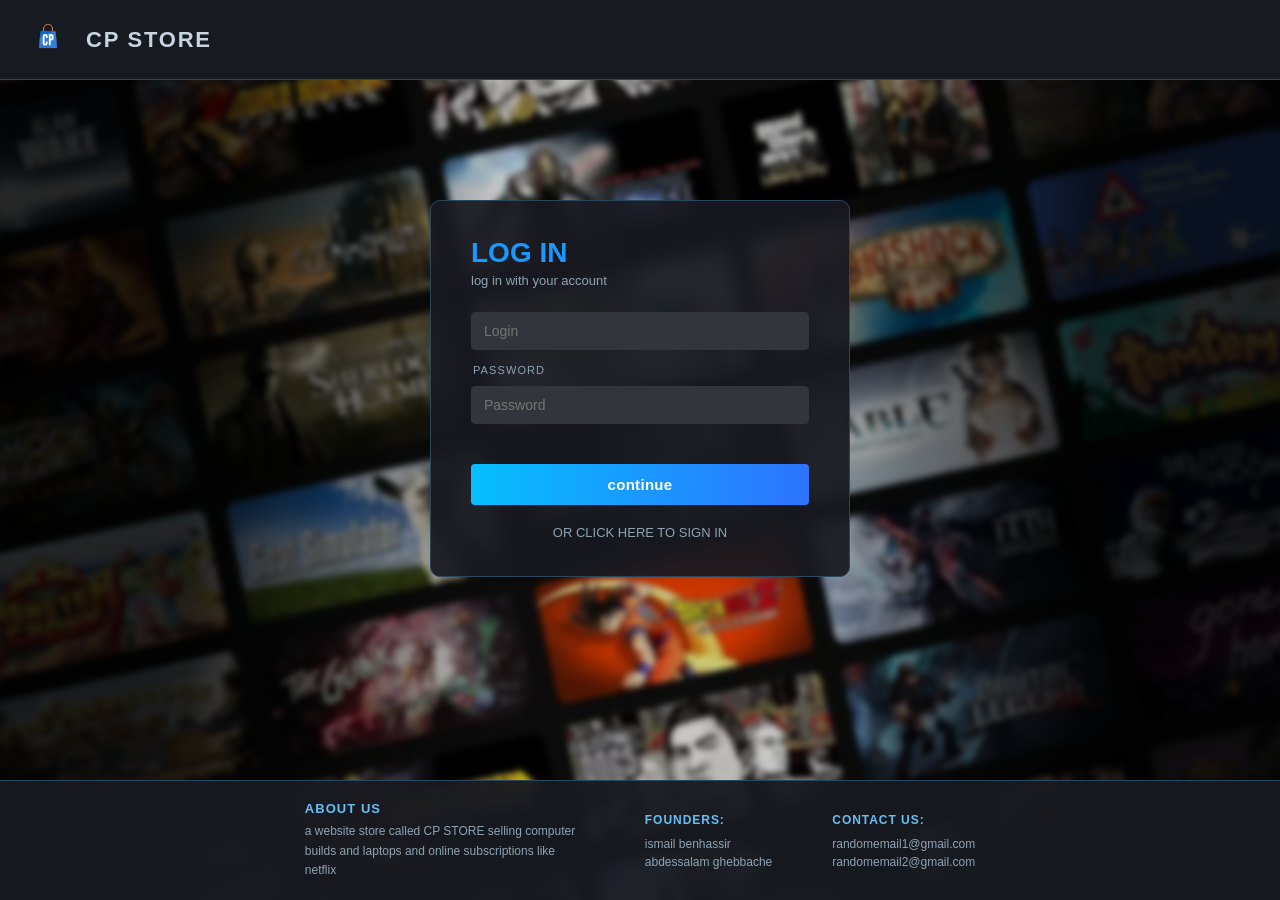
<file: index.html>
<!DOCTYPE html>
<html lang="en">
<head>
    <title>Log In</title>
    <meta charset="UTF-8">
    <meta name="viewport" content="width=device-width, initial-scale=1.0">
    <link rel="icon" type="image/x-icon" href="/images/LogoCopy.png">
    <link rel="stylesheet" href="styles.css">
</head>
<body>
    <header class="banner">
        <img class="image" src="images/LogoCopy.png" alt="">
        <h1 class="storeName">CP STORE</h1>
    </header>
    <div class="Anything">
        <form class="LoginForm" data-type="login">
            <div class="text">
                <div class="LoginH1">LOG IN</div>
                <h3>log in with your account</h3>
            </div>
            <div class="Login">
                <input class="inputs" type="email" id="Email" placeholder="Login">
                <div class="passwordText">Password</div>
                <input class="inputs" type="password" placeholder="Password" required minlength="6">
            </div>
            <p id="loginError" style="color:red;font-size:13px;text-align:center;margin:0;"></p>
            <input class="subBtn" type="submit" value="continue">
        </form>
        <a class="signinLink" href="signIn.html" title="if its ur first time sign in first">
            <p><h3>OR CLICK HERE TO SIGN IN</h3></p>
        </a>
    </div>
    <footer class="footer">
        <dl class="aboutUS">
            <dt><b>about us</b></dt>
            <dd>a website store called CP STORE selling computer builds and laptops and online subscriptions like netflix</dd>
        </dl>
        <ul>
            <li><h3>founders:</h3></li>
            <li>ismail benhassir</li>
            <li>abdessalam ghebbache</li>
        </ul>
        <ul>
            <li><h3>contact us:</h3></li>
            <li>randomemail1@gmail.com</li>
            <li>randomemail2@gmail.com</li>
        </ul>
    </footer>
    <script src="script.js"></script>
</body>
</html>
</file>
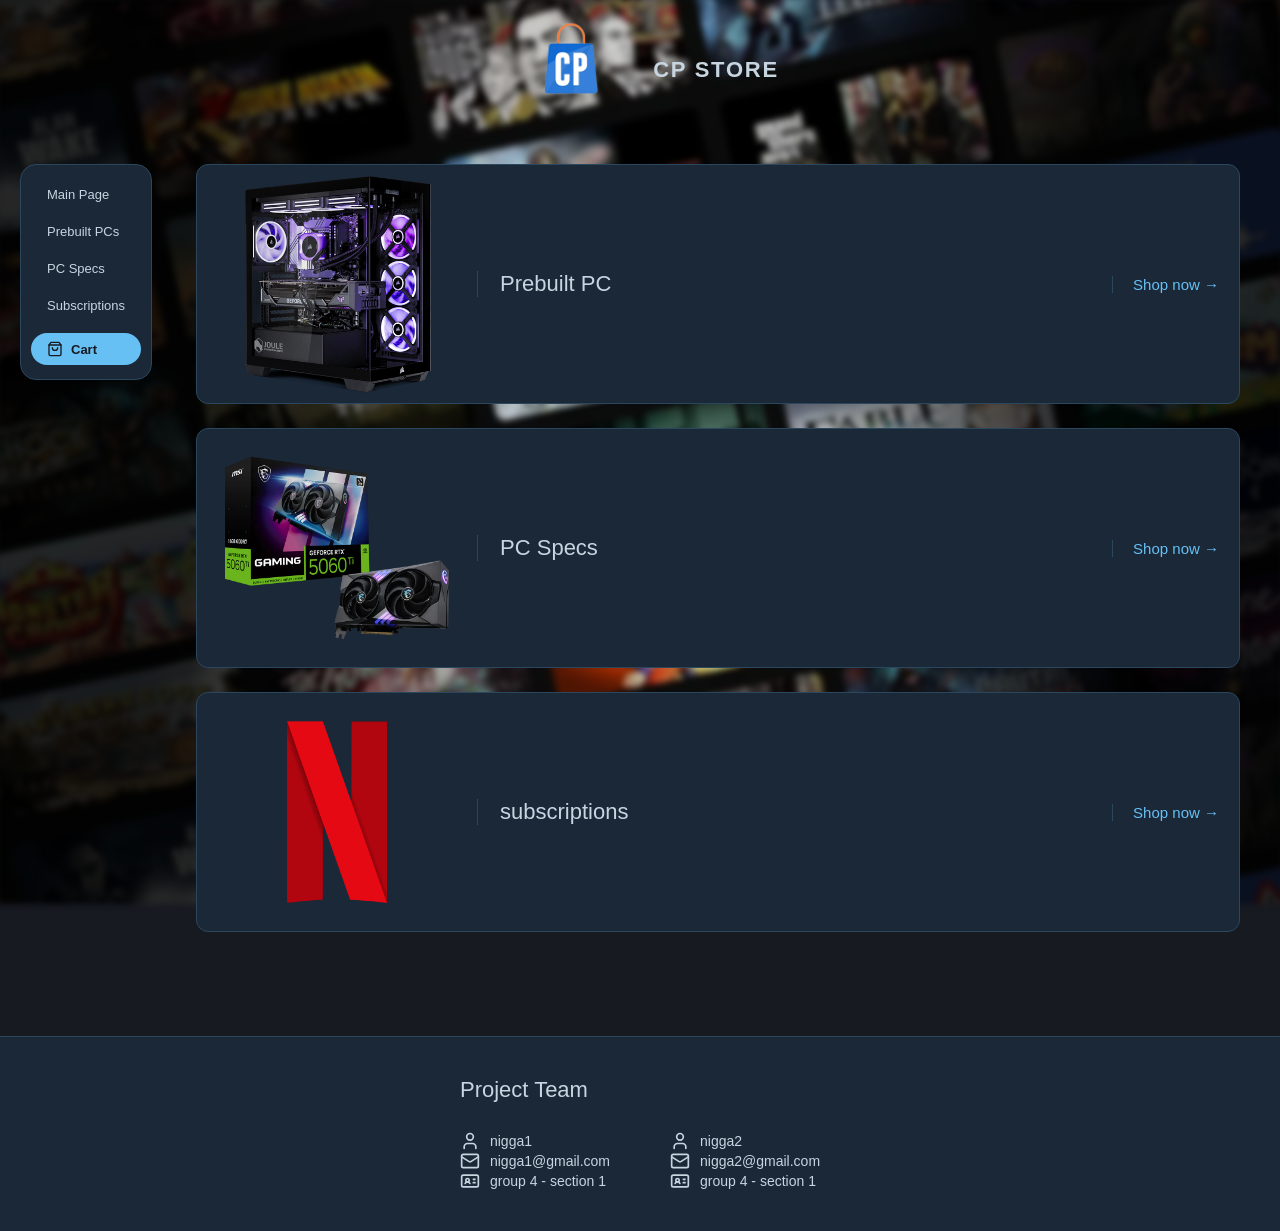
<file: main.html>
<html lang="en">
<head>
    <meta charset="UTF-8">
    <meta name="viewport" content="width=device-width, initial-scale=1.0">
    <link rel="stylesheet" href="styles.css">
    <title>Document</title>
</head>
<body>
    <header class="mainPageHeader">
        <img src="/images/LOGO.png" alt="websiteLogo" class="logo">
        <h1 class="storeName">CP STORE</h1>
    </header>
   <div class="pageLayout">
    <nav class="mainNav">
            <a href="/main.html" class="nav-link">Main Page</a>
            <a href="/prebuiltPage.html" class="nav-link">Prebuilt PCs</a>
            <a href="/PCspecs.html" class="nav-link">PC Specs</a>
            <a href="/subscriptions.html" class="nav-link">Subscriptions</a>
            <label for="cartToggle" class="nav-link cart-link">
                <span class="lucide--shopping-cart"></span>
                Cart
            </label>
        </nav>

        <!-- Cart Toggle Checkbox (hidden) -->
        <input type="checkbox" id="cartToggle" class="cartToggle">

        <!-- Cart Modal -->
        <div class="cartModal">
            <label for="cartToggle" class="cartModalOverlay"></label>
            <div class="cartModalContent">
                <div class="cartModalHeader">
                    <h2>Shopping Cart</h2>
                    <label for="cartToggle" class="closeBtn">&times;</label>
                </div>
                <div class="cartModalBody">
                    <p class="emptyCart">Your cart is empty</p>
                </div>
                <div class="cartModalFooter">
                    <div class="cartTotal">Total: <span>$0.00</span></div>
                    <button class="checkoutBtn">Checkout</button>
                </div>
            </div>
        </div>

    <div class="categories-wrapper">
        <article class="article">
            <a href="prebuiltPage.html">
                <div><img src="/images/pc.webp" alt="pc"></div>
                <div class="row-name"><span>Prebuilt PC</span></div>
                <div class="row-desc"><p>Powerful ready-to-use PCs straight out of the box — just plug in and play, no building required.</p></div>
                <div class="row-link">Shop now →</div>
            </a>
        </article>
        <article class="article">
            <a href="PCspecs.html">
                <div><img src="/images/rtx.webp" alt="pc"></div>
                <div class="row-name"><span>PC Specs</span></div>
                <div class="row-desc"><p>High-performance PC specs built for speed and reliability — optimized components that handle gaming, work, and multitasking effortlessly.</p></div>
                <div class="row-link">Shop now →</div>
            </a>
        </article>
        <article class="article">
            <a href="subscriptions.html">
                <div><img src="/images/Netflix.png" alt="pc"></div>
                <div class="row-name"><span>subscriptions</span></div>
                <div class="row-desc"><p>Flexible subscription plans designed for convenience — get instant access to premium features with simple, hassle-free billing.</p></div>
                <div class="row-link">Shop now →</div>
            </a>
        </article>
    </div>
    </div>

    <!-- Cart Modal -->
    <div id="cartModal" class="cartModal">
        <div class="cartModalContent">
            <div class="cartModalHeader">
                <h2>Shopping Cart</h2>
                <button class="closeBtn" id="closeCart">&times;</button>
            </div>
            <div class="cartModalBody" id="cartItems">
                <p class="emptyCart">Your cart is empty</p>
            </div>
            <div class="cartModalFooter">
                <div class="cartTotal">Total: <span id="cartTotalPrice">$0.00</span></div>
                <button class="checkoutBtn">Checkout</button>
            </div>
        </div>
    </div>

    <footer class="informations">
        <div class="innerFooter">
        <p class="projectTeam">Project Team</p>
    <div class="students">
        <!--student 1-->
        <div class="stundentCard">
            <!--name-->
            <div class="infoRow">
                <span class="lucide--user"></span>
                <span>nigga1</span>
            </div>
            <!--email-->
            <div class="infoRow">
                <span class="lucide--mail"></span>
                <span>nigga1@gmail.com</span>
            </div>
            <!--group/section-->
            <div class="infoRow">
                <span class="lucide--id-card"></span>
                <span>group 4 - section 1</span>
            </div>
        </div>
        <!--student 2-->
        <div class="stundentCard">
            <!--name-->
            <div class="infoRow">
                <span class="lucide--user"></span>
                <span>nigga2</span>
            </div>
            <!--email-->
            <div class="infoRow">
                <span class="lucide--mail"></span>
                <span>nigga2@gmail.com</span>
            </div>
            <div class="infoRow">
                <span class="lucide--id-card"></span>
                <span>group 4 - section 1</span>
            </div>
        </div>

        
    </div>
</div>
    </footer>
</body>
</html>
</file>
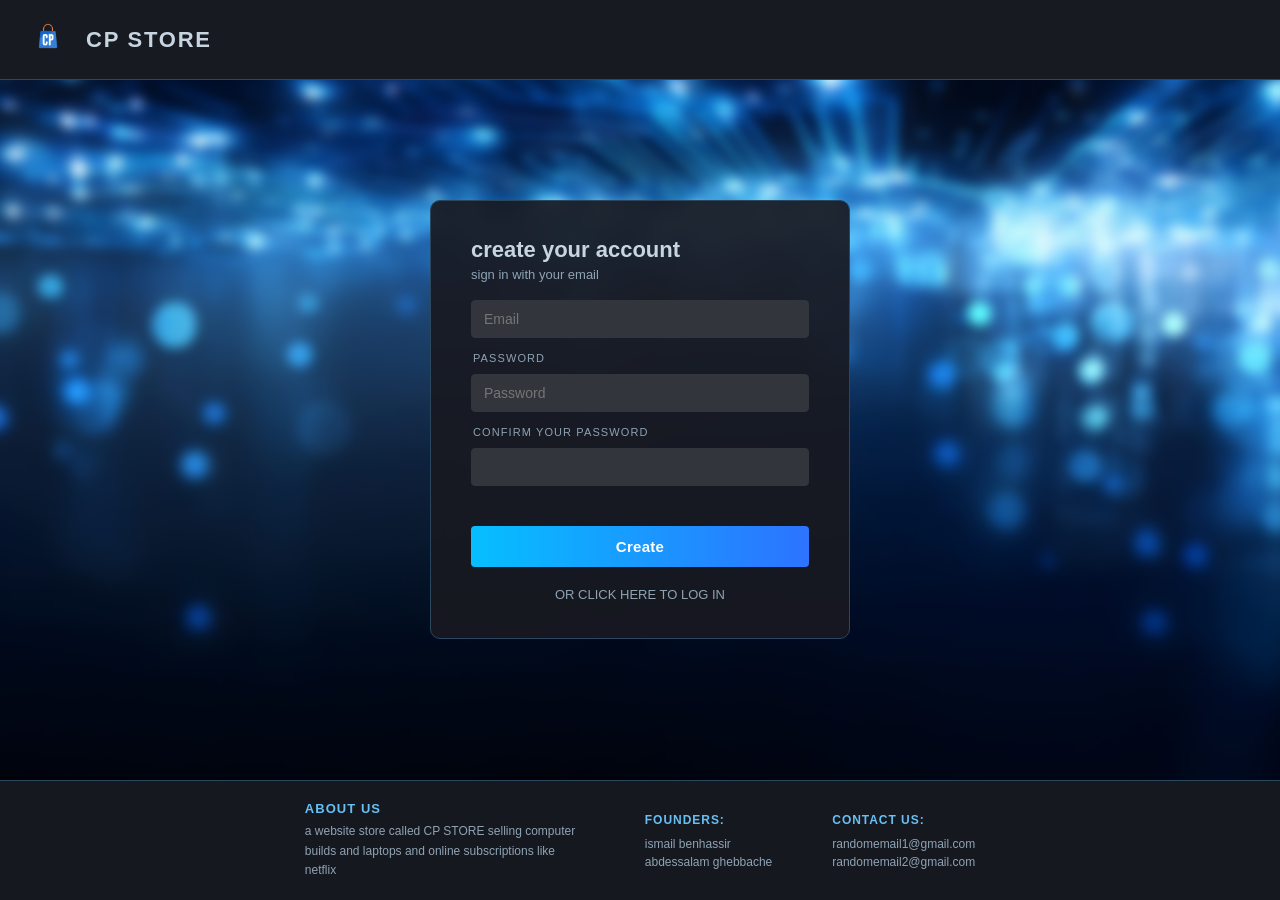
<file: signIn.html>
<!DOCTYPE html>
<html lang="en">
<head>
    <title>Sign In</title>
    <meta charset="UTF-8">
    <meta name="viewport" content="width=device-width, initial-scale=1.0">
    <link rel="icon" type="image/x-icon" href="/images/LogoCopy.png">
    <link rel="stylesheet" href="styles.css">
</head>
<body class="signin">
    <header class="banner">
        <img class="image" src="images/LogoCopy.png" alt="">
        <h1 class="storeName">CP STORE</h1>
    </header>
    <div class="Anything">
        <form class="LoginForm" data-type="register">
            <div class="Login">
                <div class="text">
                    <h1>create your account</h1>
                    <h3>sign in with your email</h3>
                </div>
                <input class="inputs" type="email" id="Email" placeholder="Email">
                <div class="passwordText">Password</div>
                <input class="inputs" type="password" placeholder="Password" required minlength="6">
                <div class="passwordText">Confirm your password</div>
                <input class="inputs" type="password" placeholder="" required minlength="6">
            </div>
            <p id="registerError" style="color:red;font-size:13px;text-align:center;margin:0;"></p>
            <input class="subBtn" type="submit" value="Create">
        </form>
        <a class="signinLink" href="index.html">
            <p><h3>OR CLICK HERE TO LOG IN</h3></p>
        </a>
    </div>
    <footer class="footer">
        <dl class="aboutUS">
            <dt><b>about us</b></dt>
            <dd>a website store called CP STORE selling computer builds and laptops and online subscriptions like netflix</dd>
        </dl>
        <ul>
            <li><h3>founders:</h3></li>
            <li>ismail benhassir</li>
            <li>abdessalam ghebbache</li>
        </ul>
        <ul>
            <li><h3>contact us:</h3></li>
            <li>randomemail1@gmail.com</li>
            <li>randomemail2@gmail.com</li>
        </ul>
    </footer>
    <script src="script.js"></script>
</body>
</html>
</file>
<file: styles.css>
* {
    margin: 0;
    padding: 0;
    box-sizing: border-box;
}

:root {
    --bg-primary: #171A21;
    --bg-secondary: #1B2838;
    --bg-tertiary: #2A475E;
    --text-color: #C7D5E0;
    --text-muted: #8fa3b3;
    --input-bg: #32353c;
    --input-hover: #3a3d45;
    --accent: #66C0F4;
    --accent-dark: #1999FF;
    --accent-hover: #4aa8e0;
    --border: #2A475E;
}

@font-face {
    font-family: 'Nunito';
    font-style: normal;
    font-weight: 400;
    src: url('random/font/Nunito-VariableFont_wght.ttf') format('truetype');
}

body {
    background-color: var(--bg-primary);
    font-family: 'Franklin Gothic Medium', 'Arial Narrow', sans-serif;
    color: var(--text-color);
    min-height: 100vh;
}

/* ── Header ── */
.banner {
    font-family: sans-serif;
    display: flex;
    align-items: center;
    background-color: var(--bg-primary);
    width: 100%;
    height: 80px;
    color: var(--text-color);
    position: sticky;
    top: 0;
    left: 0;
    z-index: 100;
    border-bottom: 1px solid var(--border);
    padding: 0 24px;
    gap: 14px;
}

.image {
    width: 48px;
    height: 48px;
    object-fit: contain;
}

.storeName {
    color: var(--text-color);
    font-size: 22px;
    letter-spacing: 0.08em;
    white-space: nowrap;
    margin: 0;
}

/* ── Nav ── */
.mainNav {
    display: flex;
    flex-direction: column;
    align-items: center;
    gap: 6px;
    background: var(--bg-secondary);
    border: 1px solid var(--border);
    border-radius: 16px;
    padding: 14px 10px;
    width: fit-content;
    position: sticky;
    top: 100px;
    flex-shrink: 0;
    align-self: flex-start;

}

.nav-link {
    display: flex;
    align-items: center;
    gap: 8px;
    text-decoration: none;
    color: var(--text-color);
    font-size: 13px;
    padding: 8px 16px;
    border-radius: 50px;
    transition: background 0.2s ease, color 0.2s ease;
    white-space: nowrap;
    width: 100%;
}

.nav-link:hover {
    background: var(--bg-tertiary);
    color: #ffffff;
}

.cart-link {
    background: var(--accent);
    color: var(--bg-primary);
    font-weight: 600;
    margin-top: 6px;
}

.cart-link:hover {
    background: var(--accent-hover);
    color: var(--bg-primary);
}

/* ── Layout ── */
.pageLayout {
    display: flex;
    align-items: flex-start;
    gap: 24px;
    padding: 24px 20px;
    max-width: 1400px;
    margin: 0 auto;
}

.categoryPageLayout {
    display: flex;
    align-items: flex-start;
    gap: 24px;
    padding: 24px;
    max-width: 1400px;
    margin: 0 auto;
}

.sectionWrapper {
    display: flex;
    flex-direction: column;
    gap: 32px;
    flex: 1;
    min-width: 0;
}

.sectionLabel {
    font-size: 11px;
    letter-spacing: 0.14em;
    text-transform: uppercase;
    color: var(--accent);
    border-bottom: 1px solid var(--border);
    padding-bottom: 10px;
    margin-bottom: 4px;
}

.section {
    display: flex;
    flex-direction: column;
    gap: 16px;
}

/* ── Main page header ── */
.mainPageHeader {
    display: flex;
    align-items: center;
    gap: 12px;
    width: fit-content;
    margin: 0 auto;
}

.logo {
    width: 140px;
    object-fit: contain;
}

/* ── Category articles (main page rows) ── */
.article {
    display: flex;
    align-items: stretch;
    border-radius: 12px;
    overflow: hidden;
    border: 1px solid var(--border);
    cursor: pointer;
    height: 240px;
    width: 100%;
    min-width: 500px;
    background: var(--bg-secondary);
    transition: transform 0.3s cubic-bezier(0.34, 1.4, 0.64, 1),
                box-shadow 0.3s ease,
                border-color 0.25s ease;
}

.article:hover {
    transform: translateY(-2px);
    box-shadow: 0 12px 40px rgba(0, 0, 0, 0.5);
    border-color: var(--accent);
}

.article a {
    display: flex;
    align-items: center;
    width: 100%;
    text-decoration: none;
    color: inherit;
}

.article a div:first-child {
    width: 280px;
    height: 100%;
    overflow: hidden;
    flex-shrink: 0;
}

.article a div:first-child img {
    width: 100%;
    height: 100%;
    object-fit: cover;
    transition: transform 0.4s ease;
}

.article:hover a div:first-child img {
    transform: scale(1.04);
}

.row-name {
    display: flex;
    align-items: center;
    padding: 0 22px;
    min-width: 170px;
    background: var(--bg-secondary);
    border-left: 1px solid var(--border);
    flex-shrink: 0;
}

.row-name span {
    font-size: 22px;
    color: var(--text-color);
}

.row-desc {
    display: flex;
    align-items: center;
    max-width: 0;
    overflow: hidden;
    white-space: nowrap;
    background: var(--bg-secondary);
    border-left: 1px solid transparent;
    opacity: 0;
    flex-shrink: 0;
    transition: max-width 0.45s cubic-bezier(0.4, 0, 0.2, 1),
                padding 0.45s cubic-bezier(0.4, 0, 0.2, 1),
                border-color 0.3s ease 0.1s,
                opacity 0.3s ease;
}

.article:hover .row-desc {
    max-width: 600px;
    padding: 0 22px;
    border-left-color: var(--border);
    opacity: 1;
}

.row-desc p {
    font-size: 15px;
    color: var(--text-color);
    opacity: 0.75;
    white-space: normal;
    max-width: 320px;
    line-height: 1.6;
}

.row-link {
    margin-left: auto;
    display: flex;
    align-items: center;
    padding: 0 20px;
    font-size: 15px;
    font-weight: 500;
    white-space: nowrap;
    gap: 5px;
    color: var(--accent);
    border-left: 1px solid var(--border);
    flex-shrink: 0;
    transition: gap 0.2s ease;
}

.article:hover .row-link {
    gap: 12px;
}

/* ── Category page product cards ── */
.categoryArticle {
    display: flex;
    align-items: stretch;
    border-radius: 12px;
    overflow: hidden;
    border: 1px solid var(--border);
    background: var(--bg-secondary);
    height: 200px;
    transition: transform 0.3s cubic-bezier(0.34, 1.4, 0.64, 1),
                box-shadow 0.3s ease,
                border-color 0.25s ease;
}

.categoryArticle:hover {
    transform: translateX(4px);
    box-shadow: 0 8px 32px rgba(0, 0, 0, 0.45);
    border-color: var(--accent);
}

.productImage {
    display: flex;
    align-items: center;
    justify-content: center;
    width: 190px;
    flex-shrink: 0;
    overflow: hidden;
    background: var(--bg-primary);
}

.productImage img {
    width: 160px;
    height: 160px;
    object-fit: contain;
    transition: transform 0.4s ease;
}

.categoryArticle:hover .productImage img {
    transform: scale(1.06);
}

.productInfo {
    display: flex;
    flex-direction: column;
    justify-content: center;
    gap: 8px;
    padding: 18px 24px;
    flex: 1;
    border-left: 1px solid var(--border);
    min-width: 0;
}

.productName {
    font-size: 18px;
    font-weight: 700;
    color: var(--text-color);
}

.productDescription {
    font-size: 13px;
    color: var(--text-muted);
    line-height: 1.6;
    max-width: 480px;
}

.productActions {
    display: flex;
    flex-direction: column;
    align-items: center;
    justify-content: center;
    gap: 12px;
    padding: 0 24px;
    border-left: 1px solid var(--border);
    flex-shrink: 0;
    min-width: 150px;
}

.productPrice {
    font-size: 20px;
    font-weight: 700;
    color: var(--accent);
    white-space: nowrap;
}

.qtyInput {
    width: 60px;
    height: 32px;
    background: var(--bg-primary);
    border: 1px solid var(--border);
    border-radius: 8px;
    color: var(--text-color);
    text-align: center;
    font-size: 14px;
    font-family: inherit;
    padding: 0 6px;
    transition: border-color 0.2s ease;
}

.qtyInput:focus {
    outline: none;
    border-color: var(--accent);
}

.addToCart {
    background: var(--accent);
    color: var(--bg-primary);
    border: none;
    border-radius: 8px;
    padding: 9px 18px;
    font-size: 13px;
    font-weight: 700;
    font-family: inherit;
    cursor: pointer;
    white-space: nowrap;
    transition: background 0.2s ease, transform 0.15s ease;
}

.addToCart:hover {
    background: var(--accent-hover);
    transform: scale(1.04);
}

.addToCart:active {
    transform: scale(0.97);
}

/* ── Aside panel ── */
.asidePanel {
    width: 210px;
    flex-shrink: 0;
    position: sticky;
    top: 100px;
    display: flex;
    flex-direction: column;
    gap: 14px;
}

.asideBox {
    background: var(--bg-secondary);
    border: 1px solid var(--border);
    border-radius: 12px;
    overflow: hidden;
}

.asideTitle {
    font-size: 11px;
    letter-spacing: 0.12em;
    text-transform: uppercase;
    color: var(--accent);
    padding: 12px 16px;
    border-bottom: 1px solid var(--border);
}

.guidelinesScroll {
    height: 240px;
    overflow: hidden;
    position: relative;
}

.guidelinesTrack {
    display: flex;
    flex-direction: column;
    animation: scrollUp 18s linear infinite;
}

.guidelinesTrack:hover {
    animation-play-state: paused;
}

@keyframes scrollUp {
    0%   { transform: translateY(0); }
    100% { transform: translateY(-50%); }
}

.guidelineItem {
    padding: 12px 16px;
    border-bottom: 1px solid var(--border);
    font-size: 12px;
    color: var(--text-muted);
    line-height: 1.5;
}

.cartSummary {
    padding: 14px 16px;
    display: flex;
    flex-direction: column;
    gap: 10px;
}

.cartSummaryEmpty {
    font-size: 12px;
    color: var(--text-muted);
    text-align: center;
    padding: 10px 0;
}

/* ── Checkout footer ── */
.checkoutFooter {
    background: var(--bg-secondary);
    border-top: 1px solid var(--border);
    padding: 24px 40px;
    display: flex;
    align-items: center;
    justify-content: space-between;
    flex-wrap: wrap;
    gap: 16px;
    margin-top: 20px;
}

.checkoutTotal {
    font-size: 18px;
    color: var(--text-color);
}

.checkoutTotal span {
    color: var(--accent);
    font-weight: 700;
}

.checkoutBtn {
    background: var(--accent);
    color: var(--bg-primary);
    border: none;
    border-radius: 10px;
    padding: 12px 32px;
    font-size: 15px;
    font-weight: 700;
    font-family: inherit;
    cursor: pointer;
    transition: background 0.2s ease, transform 0.15s ease;
}

.checkoutBtn:hover {
    background: var(--accent-hover);
    transform: scale(1.03);
}

/* ── Cart modal ── */
.cartToggle {
    display: none;
}

.cartModal {
    position: fixed;
    inset: 0;
    z-index: 999;
    pointer-events: none;
    opacity: 0;
    transition: opacity 0.3s ease;
}

.cartToggle:checked ~ .cartModal {
    pointer-events: all;
    opacity: 1;
}

.cartModalOverlay {
    position: fixed;
    inset: 0;
    background: rgba(0, 0, 0, 0.65);
    cursor: pointer;
}

.cartModalContent {
    position: fixed;
    top: 50%;
    left: 50%;
    transform: translate(-50%, -50%);
    background: var(--bg-secondary);
    border: 1px solid var(--border);
    border-radius: 14px;
    width: 90%;
    max-width: 480px;
    max-height: 80vh;
    display: flex;
    flex-direction: column;
    box-shadow: 0 16px 48px rgba(0, 0, 0, 0.7);
    animation: slideIn 0.3s ease;
    z-index: 1000;
}

@keyframes slideIn {
    from { transform: translate(-50%, -58%); opacity: 0; }
    to   { transform: translate(-50%, -50%); opacity: 1; }
}

.cartModalHeader {
    display: flex;
    justify-content: space-between;
    align-items: center;
    padding: 18px 22px;
    border-bottom: 1px solid var(--border);
}

.cartModalHeader h2 {
    font-size: 20px;
    color: var(--text-color);
    margin: 0;
}

.closeBtn {
    background: none;
    border: none;
    color: var(--text-muted);
    font-size: 24px;
    cursor: pointer;
    width: 32px;
    height: 32px;
    display: flex;
    align-items: center;
    justify-content: center;
    border-radius: 6px;
    transition: color 0.2s ease, background 0.2s ease;
}

.closeBtn:hover {
    color: var(--accent);
    background: var(--bg-tertiary);
}

.cartModalBody {
    flex: 1;
    overflow-y: auto;
    padding: 16px;
}

.emptyCart {
    text-align: center;
    color: var(--text-muted);
    padding: 36px 20px;
    font-size: 14px;
}

.cartModalFooter {
    display: flex;
    justify-content: space-between;
    align-items: center;
    padding: 18px 22px;
    border-top: 1px solid var(--border);
}

.cartTotal {
    font-size: 15px;
    color: var(--text-color);
}

.cartTotal span {
    color: var(--accent);
    font-weight: 700;
}

/* ── Icons ── */
.lucide--user,
.lucide--mail,
.lucide--id-card,
.lucide--shopping-cart {
    display: inline-block;
    background-repeat: no-repeat;
    background-size: 100% 100%;
    flex-shrink: 0;
}

.lucide--user {
    width: 20px; height: 20px;
    background-image: url("data:image/svg+xml,%3Csvg xmlns='http://www.w3.org/2000/svg' viewBox='0 0 24 24'%3E%3Cg fill='none' stroke='%23C7D5E0' stroke-linecap='round' stroke-linejoin='round' stroke-width='2'%3E%3Cpath d='M19 21v-2a4 4 0 0 0-4-4H9a4 4 0 0 0-4 4v2'/%3E%3Ccircle cx='12' cy='7' r='4'/%3E%3C/g%3E%3C/svg%3E");
}

.lucide--mail {
    width: 20px; height: 20px;
    background-image: url("data:image/svg+xml,%3Csvg xmlns='http://www.w3.org/2000/svg' viewBox='0 0 24 24'%3E%3Cg fill='none' stroke='%23C7D5E0' stroke-linecap='round' stroke-linejoin='round' stroke-width='2'%3E%3Cpath d='m22 7l-8.991 5.727a2 2 0 0 1-2.009 0L2 7'/%3E%3Crect width='20' height='16' x='2' y='4' rx='2'/%3E%3C/g%3E%3C/svg%3E");
}

.lucide--id-card {
    width: 20px; height: 20px;
    background-image: url("data:image/svg+xml,%3Csvg xmlns='http://www.w3.org/2000/svg' viewBox='0 0 24 24'%3E%3Cg fill='none' stroke='%23C7D5E0' stroke-linecap='round' stroke-linejoin='round' stroke-width='2'%3E%3Cpath d='M16 10h2m-2 4h2M6.17 15a3 3 0 0 1 5.66 0'/%3E%3Ccircle cx='9' cy='11' r='2'/%3E%3Crect width='20' height='14' x='2' y='5' rx='2'/%3E%3C/g%3E%3C/svg%3E");
}

.lucide--shopping-cart {
    width: 16px; height: 16px;
    background-image: url("data:image/svg+xml,%3Csvg xmlns='http://www.w3.org/2000/svg' viewBox='0 0 24 24'%3E%3Cg fill='none' stroke='%23171A21' stroke-linecap='round' stroke-linejoin='round' stroke-width='2'%3E%3Cpath d='M6 2L3 6v14a2 2 0 0 0 2 2h14a2 2 0 0 0 2-2V6l-3-4z'/%3E%3Cline x1='3' y1='6' x2='21' y2='6'/%3E%3Cpath d='M16 10a4 4 0 0 1-8 0'/%3E%3C/g%3E%3C/svg%3E");
}

/* ── Footer (informations section) ── */
.informations {
    display: flex;
    gap: 48px;
    flex-wrap: wrap;
    padding: 40px 100px;
    background: var(--bg-secondary);
    border-top: 1px solid var(--border);
    margin-top: 80px;
}

.studentCard {
    display: flex;
    flex-direction: column;
    gap: 10px;
}

.infoRow {
    display: flex;
    align-items: center;
    gap: 10px;
    font-size: 14px;
    color: var(--text-color);
}

.footer-title {
    font-size: 11px;
    letter-spacing: 0.12em;
    text-transform: uppercase;
    color: var(--text-muted);
    border-bottom: 1px solid var(--border);
    padding-bottom: 10px;
}

.innerFooter {
    max-width: 100%;
    margin: 0 auto;
    display: flex;
    flex-direction: column;
    gap: 28px;
}

.students {
    display: flex;
    width: 100%;
    gap: 60px;
    flex-wrap: wrap;
}

.projectTeam {
    color: var(--text-color);
    font-size: 22px;
}

/* ── Categories wrapper ── */
.categories-wrapper {
    padding: 0 20px;
    display: flex;
    flex-direction: column;
    gap: 24px;
    flex: 1;
}

/* ── Login / Sign-in pages ── */
body::before {
    content: '';
    position: fixed;
    inset: -4px;
    background: linear-gradient(
        to right,
        rgba(0, 0, 0, 0.85) 15%,
        rgba(0, 0, 0, 0.2) 40%,
        rgba(0, 0, 0, 0.2) 60%,
        rgba(0, 0, 0, 0.85) 85%
    ), url('images/background.webp') center / cover;
    filter: blur(3px);
    z-index: -1;
}

body.signin::before {
    inset: -14px;
    background: url('images/huh.jpg') center / cover;
    filter: blur(6px);
}

.Anything {
    background: rgba(24, 26, 33, 0.92);
    border: 1px solid var(--border);
    border-radius: 10px;
    width: 420px;
    min-height: 360px;
    margin: 120px auto 80px;
    display: flex;
    flex-direction: column;
    justify-content: center;
    align-items: center;
    padding: 36px 40px;
    gap: 20px;
    backdrop-filter: blur(8px);
}

.LoginForm {
    display: flex;
    flex-direction: column;
    gap: 16px;
    width: 100%;
}

.Login {
    display: flex;
    flex-direction: column;
    gap: 10px;
}

.text h1 {
    font-size: 22px;
    font-weight: 700;
    color: var(--text-color);
    margin-bottom: 4px;
}

.text h3 {
    font-size: 13px;
    font-weight: 400;
    color: var(--text-muted);
    margin-bottom: 8px;
}

.LoginH1 {
    font-size: 28px;
    font-weight: 700;
    color: var(--accent-dark);
    margin-bottom: 4px;
}

.passwordText {
    font-size: 11px;
    color: var(--text-muted);
    text-transform: uppercase;
    letter-spacing: 0.1em;
    padding: 4px 2px 0;
    user-select: none;
}

.inputs {
    color: #fff;
    border: 1px solid var(--input-bg);
    border-radius: 4px;
    background-color: var(--input-bg);
    padding: 10px 12px;
    width: 100%;
    font-size: 14px;
    font-family: inherit;
    transition: border-color 0.2s ease, background 0.2s ease;
}

.inputs:hover {
    background-color: var(--input-hover);
}

.inputs:focus {
    outline: none;
    border-color: var(--accent-dark);
    background-color: var(--input-hover);
}

.subBtn {
    width: 100%;
    margin-top: 8px;
    background: linear-gradient(90deg, #06BFFF 0%, #2D73FF 100%);
    border-radius: 4px;
    border: none;
    padding: 12px;
    color: #fff;
    font-size: 15px;
    font-weight: 600;
    cursor: pointer;
    font-family: inherit;
    letter-spacing: 0.02em;
    transition: opacity 0.2s ease, transform 0.15s ease;
}

.subBtn:hover {
    opacity: 0.9;
    transform: scale(1.01);
}

.subBtn:active {
    opacity: 0.8;
    transform: scale(0.99);
}

.signinLink {
    color: var(--text-muted);
    text-decoration: none;
    font-size: 13px;
    text-align: center;
    transition: color 0.2s ease;
}

.signinLink:hover {
    color: var(--accent);
}

.signinLink p,
.signinLink h3 {
    margin: 0;
    font-size: 13px;
    font-weight: 500;
}

/* ── Page footer ── */
.footer {
    position: fixed;
    bottom: 0;
    left: 0;
    width: 100%;
    background: rgba(24, 26, 33, 0.95);
    border-top: 1px solid var(--border);
    color: var(--text-color);
    display: flex;
    align-items: center;
    justify-content: center;
    gap: 60px;
    padding: 20px 40px;
    z-index: 100;
    backdrop-filter: blur(6px);
    flex-wrap: wrap;
}

.aboutUS {
    max-width: 280px;
}

.aboutUS dt {
    font-weight: 700;
    font-size: 13px;
    color: var(--accent);
    margin-bottom: 6px;
    text-transform: uppercase;
    letter-spacing: 0.08em;
}

.aboutUS dd {
    margin: 0;
    font-size: 12px;
    color: var(--text-muted);
    line-height: 1.6;
}

.footer ul {
    list-style: none;
    padding: 0;
    display: flex;
    flex-direction: column;
    gap: 4px;
}

.footer li {
    font-size: 12px;
    color: var(--text-muted);
}

.footer h3 {
    font-size: 12px;
    font-weight: 700;
    color: var(--accent);
    text-transform: uppercase;
    letter-spacing: 0.08em;
    margin: 0 0 6px;
}
</file>
